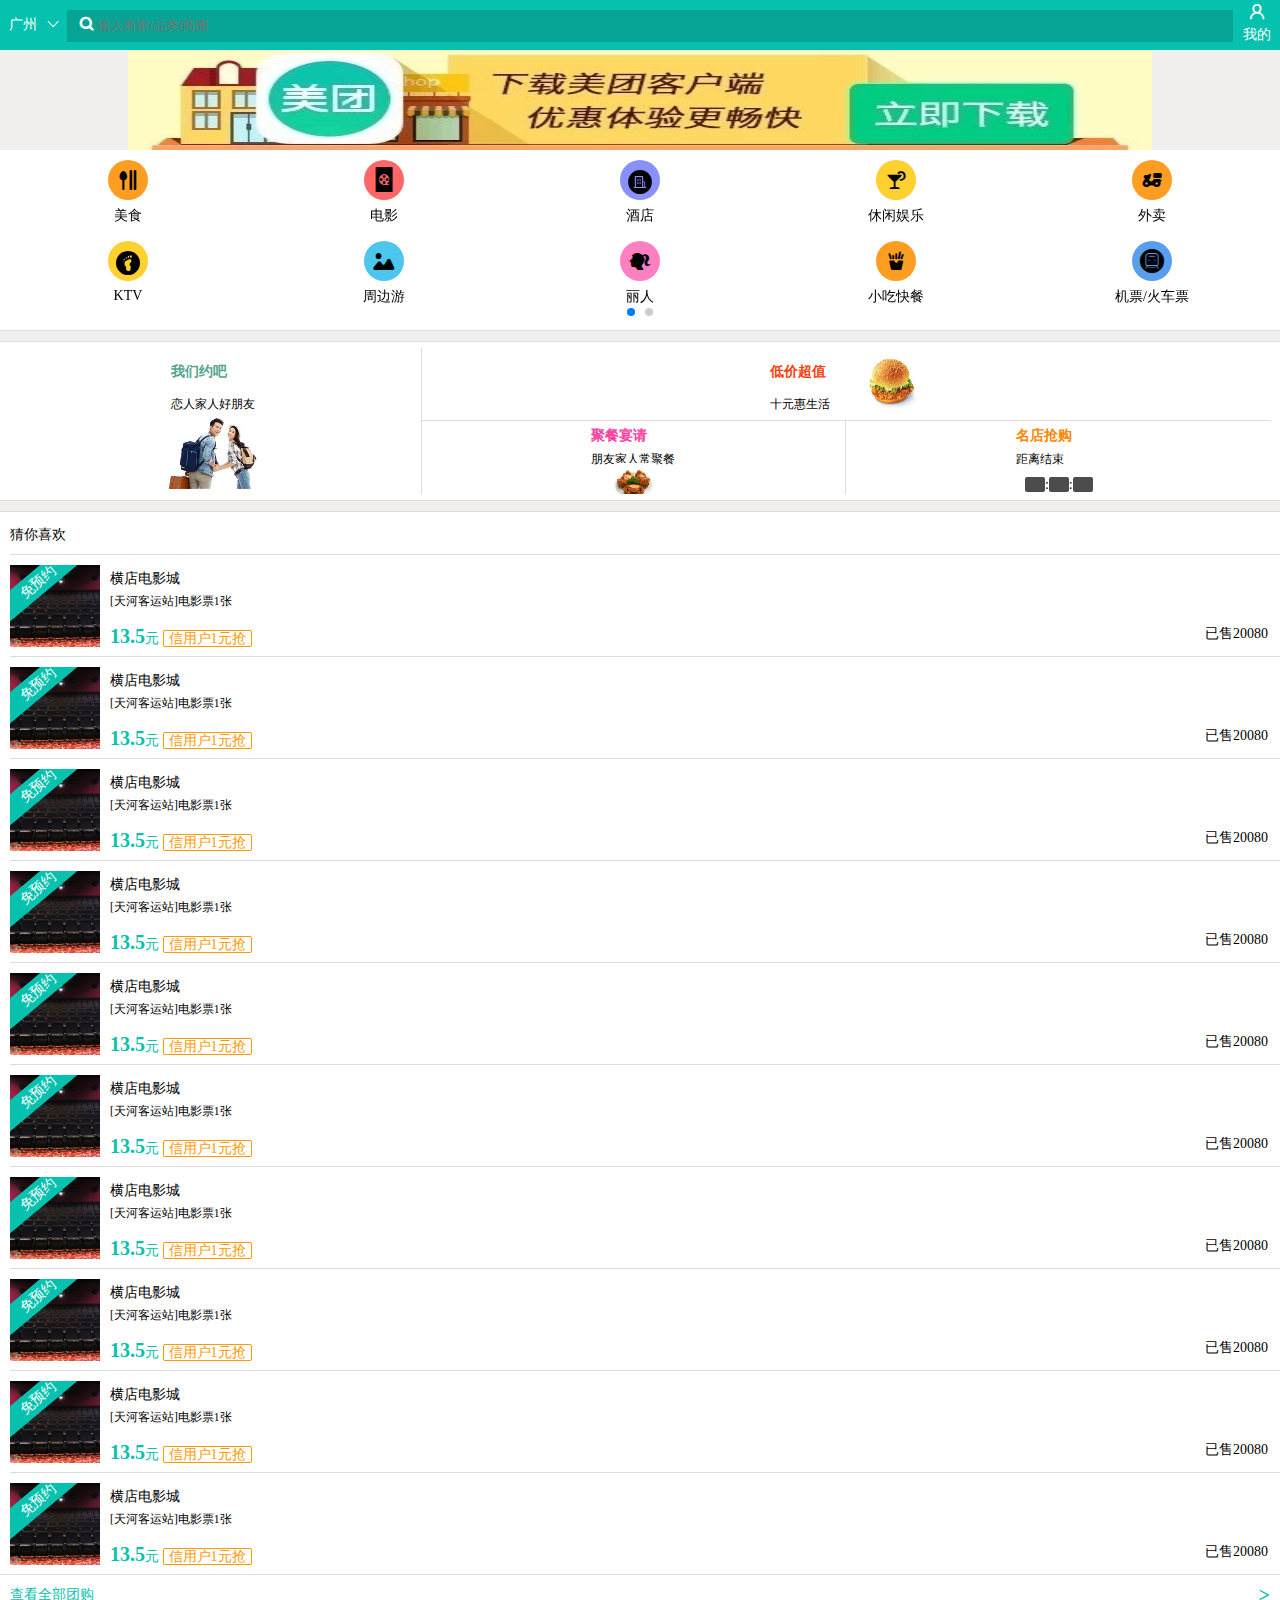
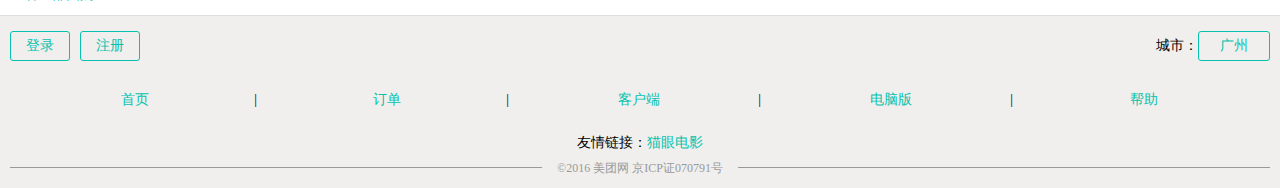
<file: meituan/index.html>
<!DOCTYPE html>
<html lang="en">
<head>
	<meta charset="UTF-8">
	<title>美团app</title>
	<meta name ='viewport' content = "width=device-width,initial-scale=1.0,user-scalable = no">
	<link rel="stylesheet" href="css/meituan.css">
	<link rel="stylesheet" href="css/iconfont.css">
	<link rel="stylesheet" href="css/swiper.min.css">
</head>
<body>
    <div class="top">
         <a class = 'loc' href="#">广州<span class = 'iconfont icon-jiantou-copy'></span></a>
         <div class="search">
         <i class = 'iconfont icon-sousuo icon '></i>
         <input class = 'keyword' type="text" placeholder="输入商家/品类/商圈">
         </div>
         <a class = 'mine' href="#"><span class= 'iconfont icon-wode' ></span>我的</a>
    </div>
    <div class="banner"><a href="#"><img src="img/ban.jpg.webp" alt=""></a></div>
    <div class="swiper-container">
    <div class="swiper-wrapper">
        <div class="swiper-slide">
              <a href="#"><span class = 'iconfont icon-meishi tag1'></span>美食</a>
              <a href="#"><span class = 'iconfont icon-dianying tag2'></span>电影</a>
              <a href="#"><span class = 'iconfont icon-hotel tag3'></span>酒店</a>
              <a href="#"><span class = 'iconfont icon-xiuxianyule tag4'></span>休闲娱乐</a>
              <a href="#"><span class = 'iconfont icon-waimai tag5'></span>外卖</a>
              <a href="#"><span class = 'iconfont icon-ktv tag6'></span>KTV</a>
              <a href="#"><span class = 'iconfont icon-zhoubianyou tag7'></span>周边游</a>
              <a href="#"><span class = 'iconfont icon-liren tag8'></span>丽人</a>
              <a href="#"><span class = 'iconfont icon-xiaochikuaican tag9'></span>小吃快餐</a>             
              <a href="#"><span class = 'iconfont icon-huochepiaodingdan tag10'></span>机票/火车票</a>
        </div>
        <div class="swiper-slide">
               <a href="#"><span class = 'iconfont icon-lvyou tag1'></span>旅游</a>
              <a href="#"><span class = 'iconfont icon-jinrixindan tag2'></span>今日新单</a>
              <a href="#"><span class = 'iconfont icon-shenghuofuwu tag3'></span>生活服务</a>
              <a href="#"><span class = 'iconfont icon-zuji1 tag4'></span>足迹</a>
              <a href="#"><span class = 'iconfont icon-jjshyinpintiandian tag5'></span>饮料甜点</a>
              <a href="#"><span class = 'iconfont icon-muyingqinzi tag6'></span>母婴亲子</a>
              <a href="#"><span class = 'iconfont icon-xuexipeixun tag7'></span>学习培训</a>
              <a href="#"><span class = 'iconfont icon-jiehun tag8'></span>结婚</a>
              <a href="#"><span class = 'iconfont icon-jiazhuangjiancai tag9'></span>家装</a>             
              <a href="#"><span class = 'iconfont icon-quanbu tag10'></span>全部</a>
        </div>
    </div>
    <div class="swiper-pagination"></div>
    </div>
    <div class="margin">
         <div class="m_left">
              <a class = 'm_a' href="#">
                <span class = 'info'>
                     <strong>我们约吧</strong>
                     <small>恋人家人好朋友</small>
                 </span>
                 <span class="imgb">
                      <img src="img/mleft.png" alt="">
                 </span>
             </a>
         </div>
         <div class="m_right">
             <div class="mr_top">
                  <a class = 'm_a' href="#">
                    <span class ='info info1'>
                         <strong>低价超值</strong>
                         <small>十元惠生活</small>
                     </span>
                     <span class="ham">
                          <img src="img/ham.jpg" alt="">
                     </span>
                 </a>
             </div>
             <div class="mr_bottom">
                  <a class = 'm_a' href="#">
                    <span class = 'info'>
                         <strong>聚餐宴请</strong>
                         <small>朋友家人常聚餐</small>
                     </span>
                     <span class="imgb">
                          <img src="img/chicken.png" alt="">
                     </span>
                 </a>                     
                  <a class = 'm_a' href="#">
                      <span class = info>
                         <strong>名店抢购</strong>
                         <small>距离结束</small>
                     </span>
                    <span class="time">
                        <span class="hours"></span>:<span class="mins"></span>:<span class="seconds"></span>
                    </>
                  </a>
             </div>
         </div>
    </div>
    <div class="itemlist">
         <dl>
           <dt>猜你喜欢</dt>
           <dd>
               <a class = 'item' href="#">
                  <div class="aimg">
                       <span class = 'free'></span>
                       <img src="img/movie.jpg" alt="">
                   </div>
                   <div class="dis">
                         <p class="content">
                           <span>横店电影城</span>
                           <small>[天河客运站]电影票1张</small>
                         </p>
                         <p class="price">
                           <span><strong>13.5</strong>元</span>
                           <span class = 'discount'>信用户1元抢</span>
                           <span>已售20080</span>
                         </p>
                     </div>
               </a>
           </dd>
           <dd>
               <a class = 'item' href="#">
                  <div class="aimg">
                       <span class = 'free'></span>
                       <img src="img/movie.jpg" alt="">
                   </div>
                   <div class="dis">
                         <p class="content">
                           <span>横店电影城</span>
                           <small>[天河客运站]电影票1张</small>
                         </p>
                         <p class="price">
                           <span><strong>13.5</strong>元</span>
                           <span class = 'discount'>信用户1元抢</span>
                           <span>已售20080</span>
                         </p>
                     </div>
               </a>
           </dd>
           <dd>
               <a class = 'item' href="#">
                  <div class="aimg">
                       <span class = 'free'></span>
                       <img src="img/movie.jpg" alt="">
                   </div>
                   <div class="dis">
                         <p class="content">
                           <span>横店电影城</span>
                           <small>[天河客运站]电影票1张</small>
                         </p>
                         <p class="price">
                           <span><strong>13.5</strong>元</span>
                           <span class = 'discount'>信用户1元抢</span>
                           <span>已售20080</span>
                         </p>
                     </div>
               </a>
           </dd>
           <dd>
               <a class = 'item' href="#">
                  <div class="aimg">
                       <span class = 'free'></span>
                       <img src="img/movie.jpg" alt="">
                   </div>
                   <div class="dis">
                         <p class="content">
                           <span>横店电影城</span>
                           <small>[天河客运站]电影票1张</small>
                         </p>
                         <p class="price">
                           <span><strong>13.5</strong>元</span>
                           <span class = 'discount'>信用户1元抢</span>
                           <span>已售20080</span>
                         </p>
                     </div>
               </a>
           </dd>
           <dd>
               <a class = 'item' href="#">
                  <div class="aimg">
                       <span class = 'free'></span>
                       <img src="img/movie.jpg" alt="">
                   </div>
                   <div class="dis">
                         <p class="content">
                           <span>横店电影城</span>
                           <small>[天河客运站]电影票1张</small>
                         </p>
                         <p class="price">
                           <span><strong>13.5</strong>元</span>
                           <span class = 'discount'>信用户1元抢</span>
                           <span>已售20080</span>
                         </p>
                     </div>
               </a>
           </dd>
           <dd>
               <a class = 'item' href="#">
                  <div class="aimg">
                       <span class = 'free'></span>
                       <img src="img/movie.jpg" alt="">
                   </div>
                   <div class="dis">
                         <p class="content">
                           <span>横店电影城</span>
                           <small>[天河客运站]电影票1张</small>
                         </p>
                         <p class="price">
                           <span><strong>13.5</strong>元</span>
                           <span class = 'discount'>信用户1元抢</span>
                           <span>已售20080</span>
                         </p>
                     </div>
               </a>
           </dd>
           <dd>
               <a class = 'item' href="#">
                  <div class="aimg">
                       <span class = 'free'></span>
                       <img src="img/movie.jpg" alt="">
                   </div>
                   <div class="dis">
                         <p class="content">
                           <span>横店电影城</span>
                           <small>[天河客运站]电影票1张</small>
                         </p>
                         <p class="price">
                           <span><strong>13.5</strong>元</span>
                           <span class = 'discount'>信用户1元抢</span>
                           <span>已售20080</span>
                         </p>
                     </div>
               </a>
           </dd>
           <dd>
               <a class = 'item' href="#">
                  <div class="aimg">
                       <span class = 'free'></span>
                       <img src="img/movie.jpg" alt="">
                   </div>
                   <div class="dis">
                         <p class="content">
                           <span>横店电影城</span>
                           <small>[天河客运站]电影票1张</small>
                         </p>
                         <p class="price">
                           <span><strong>13.5</strong>元</span>
                           <span class = 'discount'>信用户1元抢</span>
                           <span>已售20080</span>
                         </p>
                     </div>
               </a>
           </dd>
           <dd>
               <a class = 'item' href="#">
                  <div class="aimg">
                       <span class = 'free'></span>
                       <img src="img/movie.jpg" alt="">
                   </div>
                   <div class="dis">
                         <p class="content">
                           <span>横店电影城</span>
                           <small>[天河客运站]电影票1张</small>
                         </p>
                         <p class="price">
                           <span><strong>13.5</strong>元</span>
                           <span class = 'discount'>信用户1元抢</span>
                           <span>已售20080</span>
                         </p>
                     </div>
               </a>
           </dd>
           <dd>
               <a class = 'item' href="#">
                  <div class="aimg">
                       <span class = 'free'></span>
                       <img src="img/movie.jpg" alt="">
                   </div>
                   <div class="dis">
                         <p class="content">
                           <span>横店电影城</span>
                           <small>[天河客运站]电影票1张</small>
                         </p>
                         <p class="price">
                           <span><strong>13.5</strong>元</span>
                           <span class = 'discount'>信用户1元抢</span>
                           <span>已售20080</span>
                         </p>
                     </div>
               </a>
           </dd>
         </dl>
         <div class="all">
            <a href="#">查看全部团购<span class="more">&gt;</span>
            </a>
         </div>
    </div>
    <footer>
        <div class="fright">
            <a href="#">登录</a><a href="#">注册</a>
            <p class="city">城市：<a href="#">广州</a></p>
        </div>
        <ul class = 'f_nav'>
            <li><a href="#">首页</a>|</li>
            <li><a href="#">订单</a>|</li>
            <li><a href="#">客户端</a>|</li>
            <li><a href="#">电脑版</a>|</li>
            <li><a href="#">帮助</a></li>
        </ul>
        <p class="links">友情链接：<a href="#">猫眼电影</a></p>
        <div class="copyright">
            <h3>
            <span class = 'copynum'>&copy;2016 美团网 <a href="#">京ICP证070791号</a></span>
            </h3>
        </div>
    </footer>
    <script src ='js/swiper.min.js'></script>
	<script>
       var swiper = new Swiper('.swiper-container', {
	        pagination: '.swiper-pagination',   //分页
	        paginationClickable: true,      //可以点击
	        touchEventsTarget:'.swiper-wrapper',  //设置能够触摸
	        /*direction:'vertical',     //滑动方向*/
	        spaceBetween: 30,            //
       });
	</script>
</body>
</html>
</file>
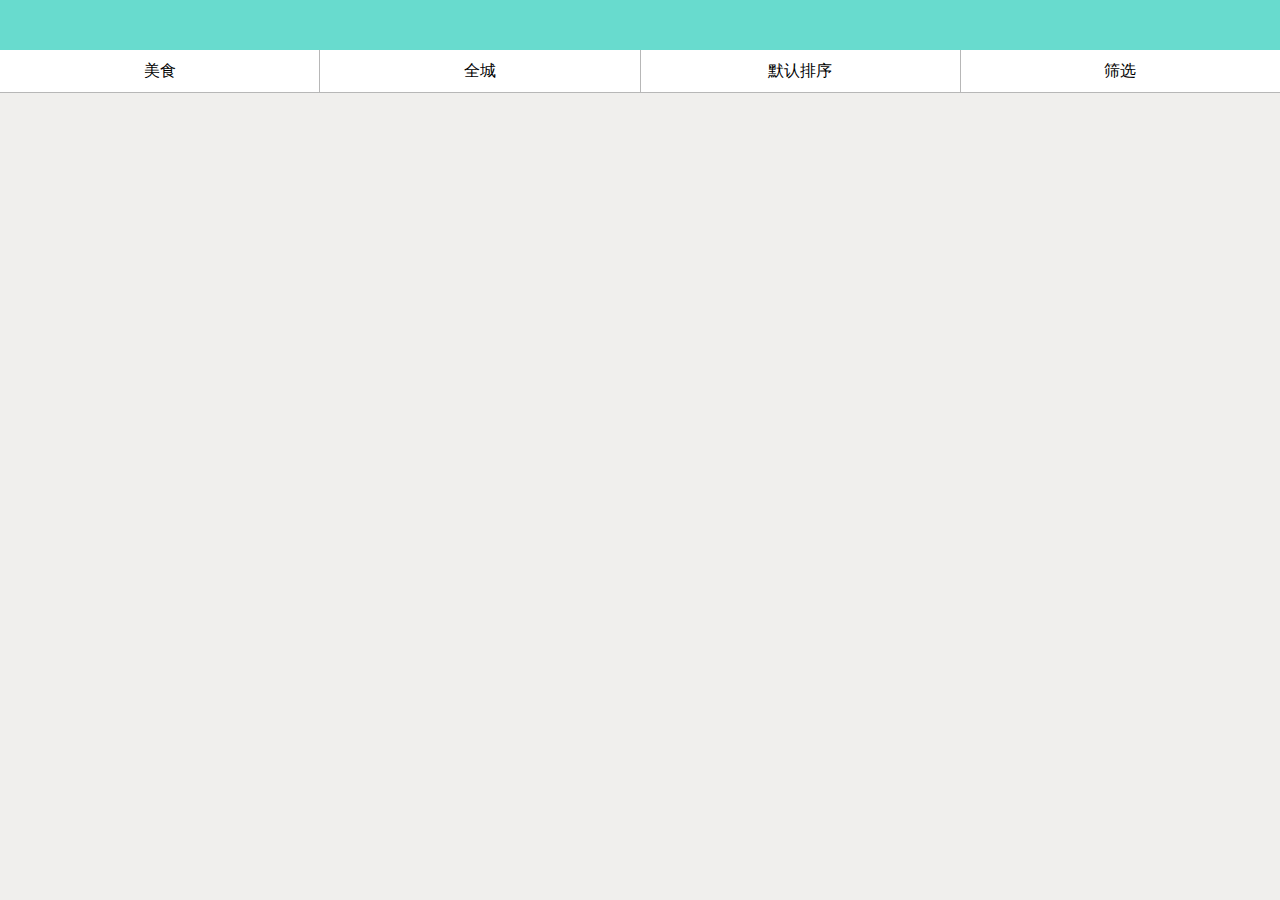
<file: meituan/html/mt_food.html>
<!DOCTYPE html>
<html lang="en">
<head>
	<meta charset="UTF-8">
	<title>美图美食</title>
	<meta name="viewport" content="width=device-width,initial-scale=1.0,minimum-scale=1.0,maximum-scale=1.0,user-scalable=no" />
	<link rel="stylesheet" href="../css/reset.css">
	<link rel="stylesheet" href="../css/food.css">
</head>
<body>
	<header class = 'top'></header>
	<nav>
		<ul>
			<li>美食</li>
			<li>全城</li>
			<li>默认排序</li>
			<li>筛选</li>
		</ul>
		<section class = 'category'>
			<div class="food"></div>
			<div class="city"></div>
			<div class="rank"></div>
			<div class="select"></div>
		</section>
	</nav>
	<div class='main'>
		
	</div>
</body>
</html>
</file>
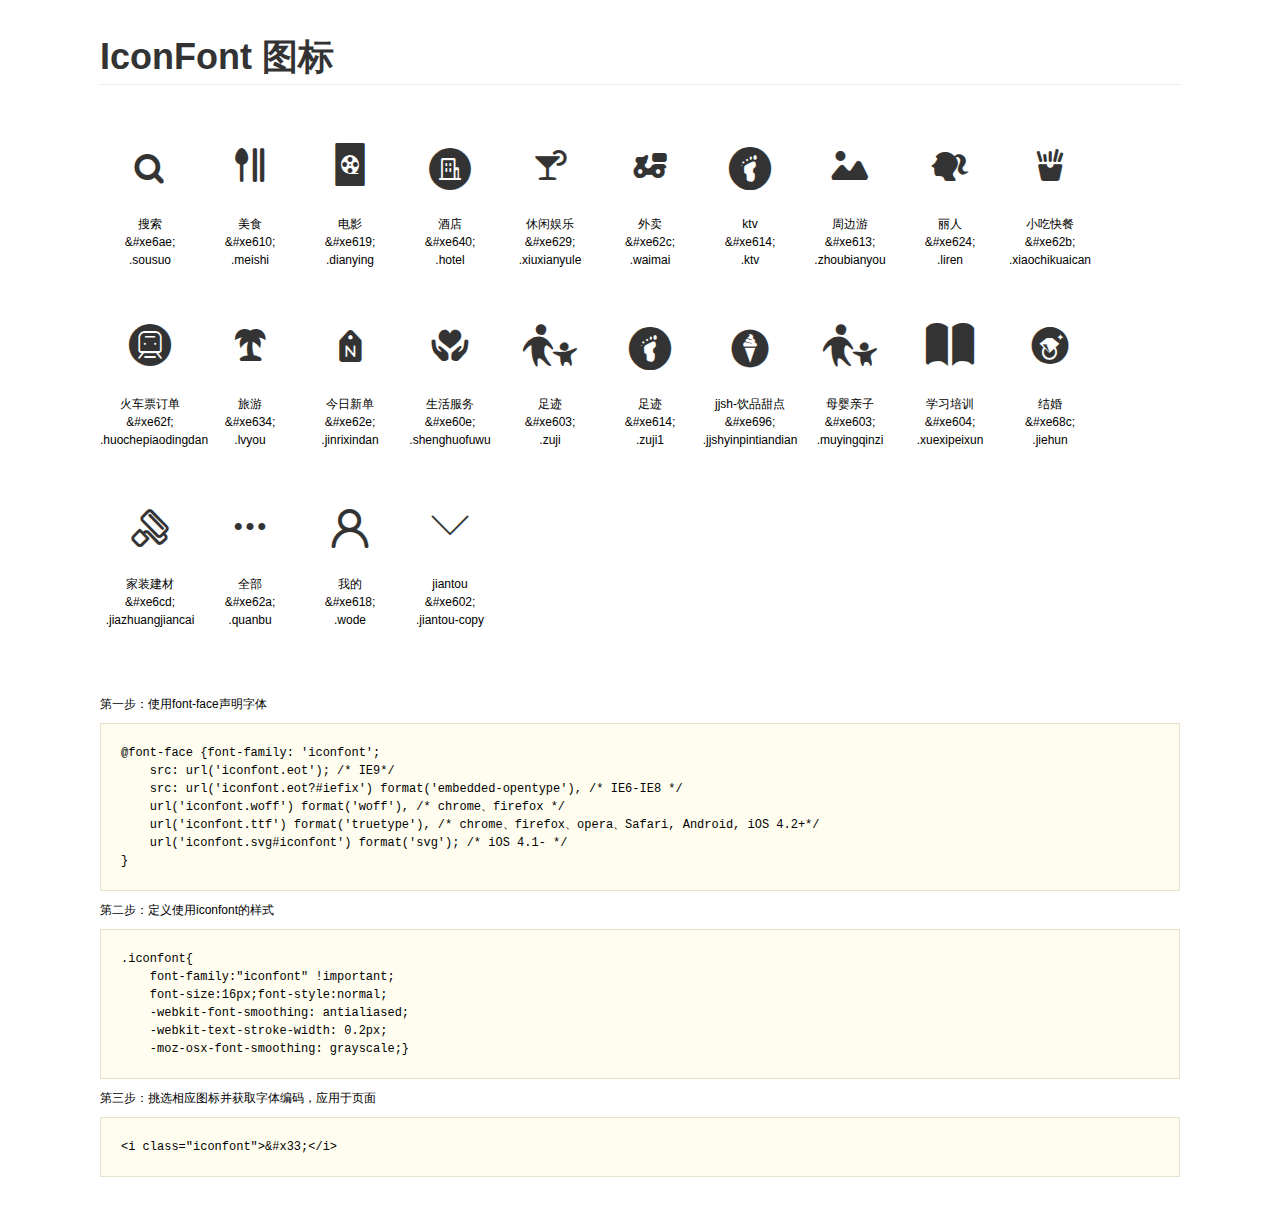
<file: meituan/ux_1476365266_0676281/demo.html>
<!DOCTYPE html>
<html>
<head>
    <meta charset="utf-8"/>
    <title>IconFont</title>
    <link rel="stylesheet" href="demo.css">
    <link rel="stylesheet" href="iconfont.css">
</head>
<body>
    <div class="main">
        <h1>IconFont 图标</h1>
        <ul class="icon_lists clear">
            
                <li>
                <i class="icon iconfont">&#xe6ae;</i>
                    <div class="name">搜索</div>
                    <div class="code">&amp;#xe6ae;</div>
                    <div class="fontclass">.sousuo</div>
                </li>
            
                <li>
                <i class="icon iconfont">&#xe610;</i>
                    <div class="name">美食</div>
                    <div class="code">&amp;#xe610;</div>
                    <div class="fontclass">.meishi</div>
                </li>
            
                <li>
                <i class="icon iconfont">&#xe619;</i>
                    <div class="name">电影</div>
                    <div class="code">&amp;#xe619;</div>
                    <div class="fontclass">.dianying</div>
                </li>
            
                <li>
                <i class="icon iconfont">&#xe640;</i>
                    <div class="name">酒店</div>
                    <div class="code">&amp;#xe640;</div>
                    <div class="fontclass">.hotel</div>
                </li>
            
                <li>
                <i class="icon iconfont">&#xe629;</i>
                    <div class="name">休闲娱乐</div>
                    <div class="code">&amp;#xe629;</div>
                    <div class="fontclass">.xiuxianyule</div>
                </li>
            
                <li>
                <i class="icon iconfont">&#xe62c;</i>
                    <div class="name">外卖</div>
                    <div class="code">&amp;#xe62c;</div>
                    <div class="fontclass">.waimai</div>
                </li>
            
                <li>
                <i class="icon iconfont">&#xe614;</i>
                    <div class="name">ktv</div>
                    <div class="code">&amp;#xe614;</div>
                    <div class="fontclass">.ktv</div>
                </li>
            
                <li>
                <i class="icon iconfont">&#xe613;</i>
                    <div class="name">周边游</div>
                    <div class="code">&amp;#xe613;</div>
                    <div class="fontclass">.zhoubianyou</div>
                </li>
            
                <li>
                <i class="icon iconfont">&#xe624;</i>
                    <div class="name">丽人</div>
                    <div class="code">&amp;#xe624;</div>
                    <div class="fontclass">.liren</div>
                </li>
            
                <li>
                <i class="icon iconfont">&#xe62b;</i>
                    <div class="name">小吃快餐</div>
                    <div class="code">&amp;#xe62b;</div>
                    <div class="fontclass">.xiaochikuaican</div>
                </li>
            
                <li>
                <i class="icon iconfont">&#xe62f;</i>
                    <div class="name">火车票订单</div>
                    <div class="code">&amp;#xe62f;</div>
                    <div class="fontclass">.huochepiaodingdan</div>
                </li>
            
                <li>
                <i class="icon iconfont">&#xe634;</i>
                    <div class="name">旅游</div>
                    <div class="code">&amp;#xe634;</div>
                    <div class="fontclass">.lvyou</div>
                </li>
            
                <li>
                <i class="icon iconfont">&#xe62e;</i>
                    <div class="name">今日新单</div>
                    <div class="code">&amp;#xe62e;</div>
                    <div class="fontclass">.jinrixindan</div>
                </li>
            
                <li>
                <i class="icon iconfont">&#xe60e;</i>
                    <div class="name">生活服务</div>
                    <div class="code">&amp;#xe60e;</div>
                    <div class="fontclass">.shenghuofuwu</div>
                </li>
            
                <li>
                <i class="icon iconfont">&#xe603;</i>
                    <div class="name">足迹</div>
                    <div class="code">&amp;#xe603;</div>
                    <div class="fontclass">.zuji</div>
                </li>
            
                <li>
                <i class="icon iconfont">&#xe614;</i>
                    <div class="name">足迹</div>
                    <div class="code">&amp;#xe614;</div>
                    <div class="fontclass">.zuji1</div>
                </li>
            
                <li>
                <i class="icon iconfont">&#xe696;</i>
                    <div class="name">jjsh-饮品甜点</div>
                    <div class="code">&amp;#xe696;</div>
                    <div class="fontclass">.jjshyinpintiandian</div>
                </li>
            
                <li>
                <i class="icon iconfont">&#xe603;</i>
                    <div class="name">母婴亲子</div>
                    <div class="code">&amp;#xe603;</div>
                    <div class="fontclass">.muyingqinzi</div>
                </li>
            
                <li>
                <i class="icon iconfont">&#xe604;</i>
                    <div class="name">学习培训</div>
                    <div class="code">&amp;#xe604;</div>
                    <div class="fontclass">.xuexipeixun</div>
                </li>
            
                <li>
                <i class="icon iconfont">&#xe68c;</i>
                    <div class="name">结婚</div>
                    <div class="code">&amp;#xe68c;</div>
                    <div class="fontclass">.jiehun</div>
                </li>
            
                <li>
                <i class="icon iconfont">&#xe6cd;</i>
                    <div class="name">家装建材</div>
                    <div class="code">&amp;#xe6cd;</div>
                    <div class="fontclass">.jiazhuangjiancai</div>
                </li>
            
                <li>
                <i class="icon iconfont">&#xe62a;</i>
                    <div class="name">全部</div>
                    <div class="code">&amp;#xe62a;</div>
                    <div class="fontclass">.quanbu</div>
                </li>
            
                <li>
                <i class="icon iconfont">&#xe618;</i>
                    <div class="name">我的</div>
                    <div class="code">&amp;#xe618;</div>
                    <div class="fontclass">.wode</div>
                </li>
            
                <li>
                <i class="icon iconfont">&#xe602;</i>
                    <div class="name">jiantou</div>
                    <div class="code">&amp;#xe602;</div>
                    <div class="fontclass">.jiantou-copy</div>
                </li>
            
        </ul>


        <div class="helps">
            第一步：使用font-face声明字体
            <pre>
@font-face {font-family: 'iconfont';
    src: url('iconfont.eot'); /* IE9*/
    src: url('iconfont.eot?#iefix') format('embedded-opentype'), /* IE6-IE8 */
    url('iconfont.woff') format('woff'), /* chrome、firefox */
    url('iconfont.ttf') format('truetype'), /* chrome、firefox、opera、Safari, Android, iOS 4.2+*/
    url('iconfont.svg#iconfont') format('svg'); /* iOS 4.1- */
}
</pre>
第二步：定义使用iconfont的样式
            <pre>
.iconfont{
    font-family:"iconfont" !important;
    font-size:16px;font-style:normal;
    -webkit-font-smoothing: antialiased;
    -webkit-text-stroke-width: 0.2px;
    -moz-osx-font-smoothing: grayscale;}
</pre>
第三步：挑选相应图标并获取字体编码，应用于页面
<pre>
&lt;i class="iconfont"&gt;&amp;#x33;&lt;/i&gt;
</pre>
        </div>

    </div>
</body>
</html>
</file>
<file: meituan/css/meituan.css>
*{
	padding:0;
	margin:0;
}
html{
	font-size:100px;
	height:100%;
	width:100%;
	background:#F0EFED;
}
body{
	height:100%;
	font-size: 0.14rem;

}
a{
	text-decoration: none;
}
.top{
	width:100%;
	height:0.5rem;
	display:-moz-flex;
	display:flex;
	display:-webkit-flex;
	background: #06c1ae;	
}
.loc{
	height: 0.5rem;
	width:0.67rem;
	display: inline-block;
	line-height:0.5rem;
	text-align:center;
	color:#fff;	
}
.loc>span{
	    font-size: 12px;
    margin-left: 0.1rem;
}
.search{
	-webkit-flex: 1;
    -moz-flex: 1;
    -ms-flex: 1;
    -o-flex: 1;
    flex: 1;
    background:rgba(0,0,0,.15);
    height:0.32rem;
    margin-top:0.1rem;
}
.icon{
	margin-left: 0.1rem;
    font-size: 0.2rem !important;
    color: #fff;
    float: left;
}
.keyword{
    outline: none;
    border:none;
    background: none;   
    line-height:0.32rem;
    width:80%;
    float: left;
    color:#fff;
}
.mine{
	width:0.47rem;
	height:0.5rem;
	display: inline-block;
	text-align: center;
	text-align: center;
	color: #fff;
}
.mine span{
	width:0.24rem;
	height: 0.2rem;
	margin: 0.03rem 0.1rem;
    display: inline-block;
}
.banner>a{
	height:1rem;
	width:80%;
	margin:0 auto;
	display: block;
}
.banner>a img{
	width:100%;
	height:100%;
}
.swiper-container {
	width:100%;
	height:1.8rem;
	text-align: center;
	display:-moz-flex;
	display:flex;
	display:-webkit-flex;
	border-bottom: 1px solid #ddd;
	background: #fff;
}
.swiper-slide>a{
	float: left;
	height:45%;
	width:20%;
	padding:0.1rem 0;
	box-sizing: border-box;
	color:#000;
}
.swiper-slide>a>span{
	display: block;
    width: 0.4rem;
    height: 0.4rem;
    border-radius: 50%;
    text-align: center;
    line-height: 0.4rem;
    font-size: 0.24rem;
    margin-bottom: 0.07rem;
    transform: translateX(-50%);
    margin-left: 50%;
}
.tag1{
	background-color:#fd9d21;
}
.tag2{
	background-color:#FF6767;
}
.tag3{
	background-color:#8A90FA;
}
.tag4{
	background-color:#FED030;
}
.tag5{
	background-color:#FD9D21;
}
.tag6{
	background-color:#FED030;
}
.tag7{
	background-color:#4DC6EE;
}
.tag8{
	background-color:#FF80C2;
}
.tag9{
	background-color: #FD9D21;
}
.tag10{
	background-color:#599EEC;
}
.margin{
	background: #fff;
	padding:0.06rem;
	margin-top:0.1rem;
	border-top:1px solid #ddd;
	border-bottom:1px solid #ddd;
	width:100%;
	box-sizing: border-box;
	height:1.6rem;
}
.m_left{
	height:100%;
	width:32.7%;
	float:left;
	border-right:1px solid #ddd;
}
.m_a{
	width:100%;
	height:100%;
	display: block;
	position: relative;
	text-align: center;
	color: #000;
   
}
.info{
	width:0.85rem;
	display: inline-block;
	vertical-align: top;
	text-align: left;
}
.info>strong{
	color: #55A48E;
	margin:0.15rem 0;
	display: block;	
	
}
.imgb{
	display: block;
	width:0.88rem;
	height:0.88rem;
	position: absolute;
	left:50%;
	top:40%;
	margin-left:-0.44rem;

}
.imgb>img{
	width: 100%;
	height:100%;
}
.m_right{
	width:67%;
	height:100%;
	float: left;
}
.mr_top{
	width:100%;
	height: 50%;
	height:50%;
	border-bottom:1px solid #ddd;
	box-sizing: border-box;
}
.mr_top>a{
	width:100%;
	height:100%;
	display: block;
	text-align: center;
	color: #000;


}
.ham{
	width:0.65rem;
    height:0.65rem;
    display: inline-block;
}
.ham>img{
	width:100%;
	height:100%;
}
.info1>strong{
	color: #ff3f0d;
	display: block;	
}
.mr_bottom{
	width:100%;
	height: 50%;
}
.mr_bottom>a{
	width:50%;
	height:100%;
    display: block;
    float: left;
    overflow: hidden;
}
.mr_bottom>a:nth-of-type(1){
	border-right:1px solid #ddd;
	box-sizing: border-box;
}
.mr_bottom>a>span>strong{
	margin:0.06rem 0;	
	color:#f742a0;
}
.mr_bottom>a:nth-of-type(1)>span:nth-of-type(2){
	width:0.4rem;
	height:0.4rem;
	margin-left:-0.2rem;
	top:58%;
	overflow: hidden;
}
.mr_bottom>a:nth-of-type(2)>span>strong{
	color:#ff8601;
}
.time{
	display: block;
	margin:0 auto;
	margin-top:0.1rem;
	line-height:0.15rem;
}
.time>span{
    width:0.2rem;
    height:0.15rem;
    display: inline-block;
    border-radius: 0.02rem;
    background: #4C4C4C;
    color:#fff;
    text-align: center;
    line-height:0.15rem;  
    vertical-align: top;
}
.itemlist{
	width:100%;
	background: #fff;
	height:auto;
	margin-top:0.1rem;
	border-bottom: 1px solid #ddd;
}
.itemlist>dl{
	border-top:1px solid #ddd;
	border-bottom: 1px solid #ddd;
	padding-left:0.1rem;
	width: 100%;
	box-sizing: border-box;
}
.itemlist>dl>dt{
	padding:0.14rem  0.1rem 0.1rem 0;
}
.itemlist>dl>dd{
	width:100%;
	height:1.02rem;
	border-top:1px solid #ddd;
	padding:0.1rem 0.1rem 0.1rem 0;
	box-sizing: border-box;
}
.item{
	width:100%;
	height:100%;
	display: block;
	color:#000;
}
.aimg{
	width:0.9rem;
	height:0.82rem;
	position: relative;
	 overflow: hidden; 
	 float: left;
}
.aimg>img{
	width:100%;
	height:100%;
}
.free:before{
	content:"免预约";
	width:1rem;
	height:0.24rem;
	line-height:0.24rem;
	background: #06c1ae;
	color:#fff;
	text-align: center;
	display: block;
	position: absolute;
	transform: rotate(-40deg) translate(-20px,-10px);
}
.dis{
	float: left;
	margin-left:0.1rem;
    width: 91.9%;
    height: 100%;
}
.content{
	width:100%;
	height:0.54rem;
	margin-bottom: 0.06rem;
}
.content>span{
    margin-bottom:0.06rem;
    padding-top:0.05rem;
    display: block;
}
.content>small{
	display: block;
}
.price>span:nth-of-type(1){
	color:#06c1ae;	
}
.price>span>strong{
	font-size: 20px;
}
.discount{
	padding:0 0.05rem;
	border:1px solid #f90;
	border-radius: 2px;
	line-height:0.2rem;
	height:0.2rem;
	text-align: center;
	color:#f90;
}
.price>span:nth-of-type(3){
	float:right;
}
.all{
	height:0.4rem;
	width:100%;
	padding-left: 0.1rem;
	box-sizing: border-box;	
}
.all>a{
	width:100%;
	height: 0.4rem;
	line-height: 0.4rem;
	color:#06c1ae;
	display: block;
}
.more{
	float:right;
	margin-right: 0.1rem;
	font-size: 20px;
    font-weight: 700;
}
footer{
	margin-top: 0.15rem;
    padding: 0 .1rem 0.2rem;
    background-color: #f0efed;
}
.fright{
	width:100%;
	height:0.3rem;
	margin-bottom: 0.2rem;
}
footer a{
	color:#06c1ae;
}
.fright>a{
	height:0.28rem;
	padding:0 0.15rem;
	color:#06c1ae;
	border:1px solid #06c1ae;
	border-radius:0.03rem;
	line-height: 0.28rem;
	display: inline-block;
    margin-right: 0.1rem;
}
.city{
	float: right;
}
.city>a{
	border:1px solid #06c1ae;
	border-radius:0.03rem;
	width:0.4rem;
	padding:0 0.15rem;
	color:#06c1ae;
	line-height: 0.28rem;
	height:0.28rem;
	display: inline-block;
	text-align: center;
}
.f_nav{
	width:100%;
	margin-bottom:0.09rem;
	padding:0.1rem 0 ;
	list-style: none;
	overflow: hidden;
}
.f_nav>li{
    float: left;
    width:20%;
    text-align: center;    
}
.f_nav>li>a{
	display: inline-block;
    width: 95%;
}
.links{
	margin:0.15rem 0.1rem;
	text-align: center;
}
.copyright{
	font-family: '微软雅黑';
	width:100%;
	font-size: 0.12rem;
}
.copyright>h3{
    width:100%;
    border-top:1px solid #999;
    position: relative;
}
.copynum{
	position: absolute;
	left:50%;
	top:50%;
	transform:translate(-50%,-50%);
	font-size: 0.12rem;
	background-color: #f0efed;
	color:#999;
	padding:0 0.15rem;
	font-weight: normal;
}
.copynum>a{
	color:#999;
}
</file>
<file: meituan/css/iconfont.css>
@font-face {font-family: "iconfont";
  src: url('iconfont.eot?t=1476365266'); /* IE9*/
  src: url('iconfont.eot?t=1476365266#iefix') format('embedded-opentype'), /* IE6-IE8 */
  url('iconfont.woff?t=1476365266') format('woff'), /* chrome, firefox */
  url('iconfont.ttf?t=1476365266') format('truetype'), /* chrome, firefox, opera, Safari, Android, iOS 4.2+*/
  url('iconfont.svg?t=1476365266#iconfont') format('svg'); /* iOS 4.1- */
}

.iconfont {
  font-family:"iconfont" !important;
  font-size:16px;
  font-style:normal;
  -webkit-font-smoothing: antialiased;
  -webkit-text-stroke-width: 0.2px;
  -moz-osx-font-smoothing: grayscale;
}
.icon-sousuo:before { content: "\e6ae"; }
.icon-meishi:before { content: "\e610"; }
.icon-dianying:before { content: "\e619"; }
.icon-hotel:before { content: "\e640"; }
.icon-xiuxianyule:before { content: "\e629"; }
.icon-waimai:before { content: "\e62c"; }
.icon-ktv:before { content: "\e614"; }
.icon-zhoubianyou:before { content: "\e613"; }
.icon-liren:before { content: "\e624"; }
.icon-xiaochikuaican:before { content: "\e62b"; }
.icon-huochepiaodingdan:before { content: "\e62f"; }
.icon-lvyou:before { content: "\e634"; }
.icon-jinrixindan:before { content: "\e62e"; }
.icon-shenghuofuwu:before { content: "\e60e"; }
.icon-zuji:before { content: "\e603"; }
.icon-zuji1:before { content: "\e614"; }
.icon-jjshyinpintiandian:before { content: "\e696"; }
.icon-muyingqinzi:before { content: "\e603"; }
.icon-xuexipeixun:before { content: "\e604"; }
.icon-jiehun:before { content: "\e68c"; }
.icon-jiazhuangjiancai:before { content: "\e6cd"; }
.icon-quanbu:before { content: "\e62a"; }
.icon-wode:before { content: "\e618"; }
.icon-jiantou-copy:before { content: "\e602"; }
</file>
<file: meituan/css/food.css>
/* line 1, ../assets/sass/food.scss */
html, body {
  height: 100%;
  width: 100%;
  font-size: 20px;
}

/* line 6, ../assets/sass/food.scss */
body {
  background-color: #f0efed;
  font-size: 0.8rem;
}

/* line 13, ../assets/sass/food.scss */
.top {
  background: #68dbce;
  width: 100%;
  display: flex;
  height: 50px;
}

/* line 19, ../assets/sass/food.scss */
nav {
  background: #fff;
}

/* line 20, ../assets/sass/food.scss */
ul {
  display: flex;
}
/* line 22, ../assets/sass/food.scss */
ul > li {
  flex: 1;
  height: 42px;
  line-height: 42px;
  text-align: center;
  border-right: 1px solid #B7B7B7;
  border-bottom: 1px solid #B7B7B7;
}
/* line 30, ../assets/sass/food.scss */
ul > li:nth-of-type(4) {
  border-right: none;
}
</file>
<file: meituan/ux_1476365266_0676281/iconfont.css>
@font-face {font-family: "iconfont";
  src: url('iconfont.eot?t=1476365266'); /* IE9*/
  src: url('iconfont.eot?t=1476365266#iefix') format('embedded-opentype'), /* IE6-IE8 */
  url('iconfont.woff?t=1476365266') format('woff'), /* chrome, firefox */
  url('iconfont.ttf?t=1476365266') format('truetype'), /* chrome, firefox, opera, Safari, Android, iOS 4.2+*/
  url('iconfont.svg?t=1476365266#iconfont') format('svg'); /* iOS 4.1- */
}

.iconfont {
  font-family:"iconfont" !important;
  font-size:16px;
  font-style:normal;
  -webkit-font-smoothing: antialiased;
  -webkit-text-stroke-width: 0.2px;
  -moz-osx-font-smoothing: grayscale;
}
.icon-sousuo:before { content: "\e6ae"; }
.icon-meishi:before { content: "\e610"; }
.icon-dianying:before { content: "\e619"; }
.icon-hotel:before { content: "\e640"; }
.icon-xiuxianyule:before { content: "\e629"; }
.icon-waimai:before { content: "\e62c"; }
.icon-ktv:before { content: "\e614"; }
.icon-zhoubianyou:before { content: "\e613"; }
.icon-liren:before { content: "\e624"; }
.icon-xiaochikuaican:before { content: "\e62b"; }
.icon-huochepiaodingdan:before { content: "\e62f"; }
.icon-lvyou:before { content: "\e634"; }
.icon-jinrixindan:before { content: "\e62e"; }
.icon-shenghuofuwu:before { content: "\e60e"; }
.icon-zuji:before { content: "\e603"; }
.icon-zuji1:before { content: "\e614"; }
.icon-jjshyinpintiandian:before { content: "\e696"; }
.icon-muyingqinzi:before { content: "\e603"; }
.icon-xuexipeixun:before { content: "\e604"; }
.icon-jiehun:before { content: "\e68c"; }
.icon-jiazhuangjiancai:before { content: "\e6cd"; }
.icon-quanbu:before { content: "\e62a"; }
.icon-wode:before { content: "\e618"; }
.icon-jiantou-copy:before { content: "\e602"; }
</file>
<file: meituan/ux_1476365266_0676281/demo.css>
*{margin: 0;padding: 0;list-style: none;}
/*
KISSY CSS Reset
理念：1. reset 的目的不是清除浏览器的默认样式，这仅是部分工作。清除和重置是紧密不可分的。
2. reset 的目的不是让默认样式在所有浏览器下一致，而是减少默认样式有可能带来的问题。
3. reset 期望提供一套普适通用的基础样式。但没有银弹，推荐根据具体需求，裁剪和修改后再使用。
特色：1. 适应中文；2. 基于最新主流浏览器。
维护：玉伯<lifesinger@gmail.com>, 正淳<ragecarrier@gmail.com>
 */

/** 清除内外边距 **/
body, h1, h2, h3, h4, h5, h6, hr, p, blockquote, /* structural elements 结构元素 */
dl, dt, dd, ul, ol, li, /* list elements 列表元素 */
pre, /* text formatting elements 文本格式元素 */
form, fieldset, legend, button, input, textarea, /* form elements 表单元素 */
th, td /* table elements 表格元素 */ {
  margin: 0;
  padding: 0;
}

/** 设置默认字体 **/
body,
button, input, select, textarea /* for ie */ {
  font: 12px/1.5 tahoma, arial, \5b8b\4f53, sans-serif;
}
h1, h2, h3, h4, h5, h6 { font-size: 100%; }
address, cite, dfn, em, var { font-style: normal; } /* 将斜体扶正 */
code, kbd, pre, samp { font-family: courier new, courier, monospace; } /* 统一等宽字体 */
small { font-size: 12px; } /* 小于 12px 的中文很难阅读，让 small 正常化 */

/** 重置列表元素 **/
ul, ol { list-style: none; }

/** 重置文本格式元素 **/
a { text-decoration: none; }
a:hover { text-decoration: underline; }


/** 重置表单元素 **/
legend { color: #000; } /* for ie6 */
fieldset, img { border: 0; } /* img 搭车：让链接里的 img 无边框 */
button, input, select, textarea { font-size: 100%; } /* 使得表单元素在 ie 下能继承字体大小 */
/* 注：optgroup 无法扶正 */

/** 重置表格元素 **/
table { border-collapse: collapse; border-spacing: 0; }

/* 清除浮动 */
.ks-clear:after, .clear:after {
  content: '\20';
  display: block;
  height: 0;
  clear: both;
}
.ks-clear, .clear {
  *zoom: 1;
}

.main {padding: 30px 100px;}
.main h1{font-size:36px; color:#333; text-align:left;margin-bottom:30px; border-bottom: 1px solid #eee;}

.helps{margin-top:40px;}
.helps pre{
  padding:20px;
  margin:10px 0;
  border:solid 1px #e7e1cd;
  background-color: #fffdef;
  overflow: auto;
}

.icon_lists li{
  float:left;
  width: 100px;
  height:180px;
  text-align: center;
}
.icon_lists .icon{
  font-size: 42px;
  line-height: 100px;
  margin: 10px 0;
  color:#333;
  -webkit-transition: font-size 0.25s ease-out 0s;
  -moz-transition: font-size 0.25s ease-out 0s;
  transition: font-size 0.25s ease-out 0s;

}
.icon_lists .icon:hover{
  font-size: 100px;
}
</file>
